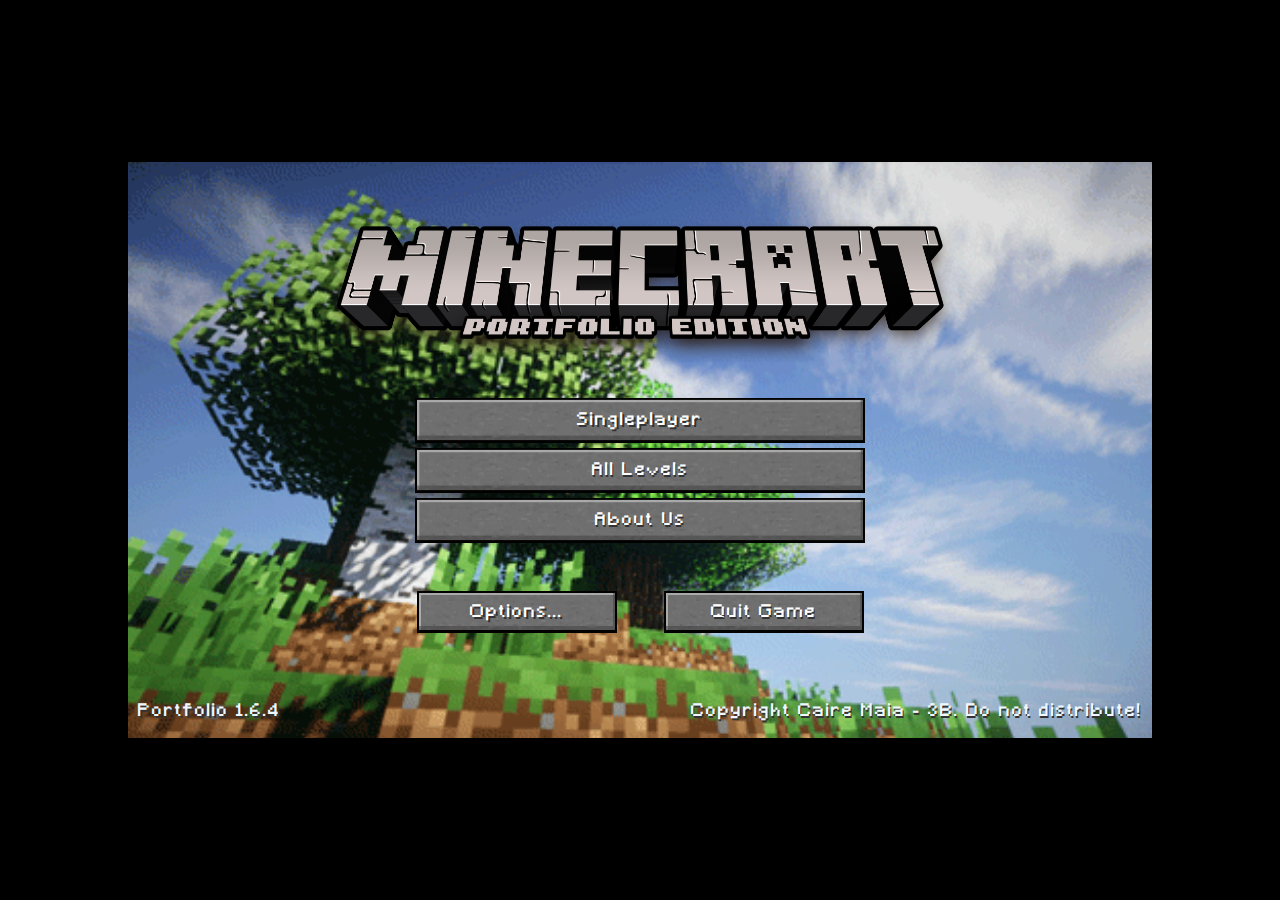
<file: index.html>
<!DOCTYPE html>
<html lang="pt-br">
<head>
    <meta charset="UTF-8">
    <meta http-equiv="X-UA-Compatible" content="IE=edge">
    <meta name="viewport" content="width=device-width, initial-scale=1.0">
    <link rel="stylesheet" href="style.css">
    <title>Portcraft</title>
</head>
<body>
    <div class="canvas">
        <header>
            <img src="./img/Logo.png" alt="">
        </header>
        <div class="botoes_1">
            <div class="grande">
                <a class ="button" href="./Levels/House/index.html">Singleplayer</a>
            </div>
            <div class="grande">
                <a class ="button" href="">All Levels</a>
            </div>
            <div class="grande">
                <a class ="button" href="">About Us</a>
            </div>
        </div>

        <div class="botoes_2">
            <div class="pequeno">
                <a href="" class="button">Options...</a>
            </div>
            <div class="pequeno">
                <a href="" class="button"  onclick="fecharPagina()">Quit Game</a>
            </div>
        </div>
        <footer>
            <p>Portfolio 1.6.4</p>
            <p>Copyright Caire Maia - 3B. Do not distribute!</p>
        </footer>
    </div>
</body>
</html>

<script>
    function fecharPagina() {
        window.close();
    }
</script>
</file>
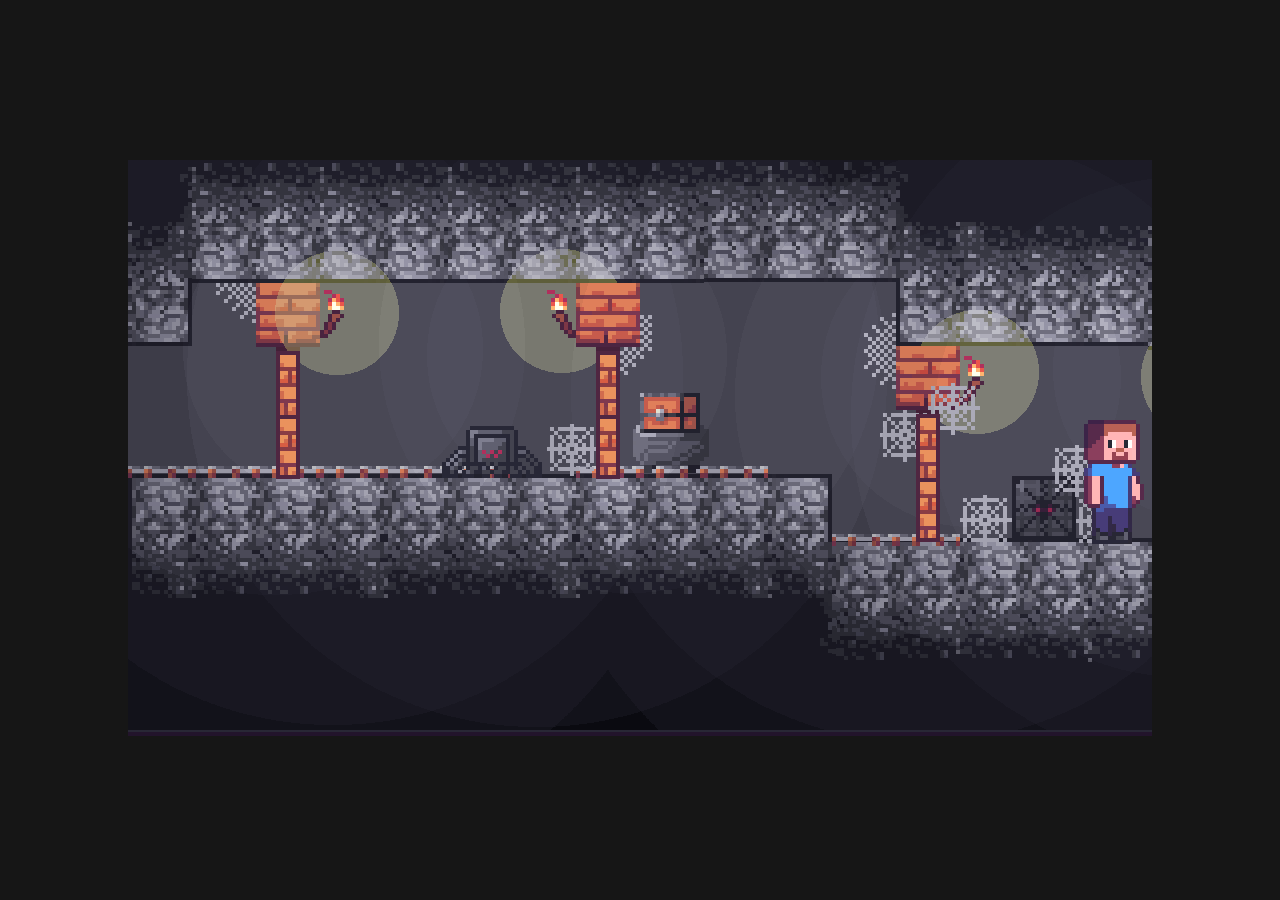
<file: Levels/Cavern/index.html>
<!DOCTYPE html>
<html lang="en">
<head>
    <meta charset="UTF-8">
    <meta http-equiv="X-UA-Compatible" content="IE=edge">
    <meta name="viewport" content="width=device-width, initial-scale=1.0">
    <title>Portcraft</title>
    <link rel="stylesheet" href="style.css">
</head>
<body>
  <div id="overlayTalk" class="overlayTalk">
    <div id="talk" class="talk">
      <div class="buttonTalk closeButtonTalk">
        <button id="closeButton" class="closeButton">Fechar</button>
      </div>
      <div class="buttonTalk nextButtonTalk">
        <button id="nextButton" class="nextButton">Proximo</button>
      </div>
      <div id="linkButtons1"class="buttonTalk linkButton">
        <button id="linkButton1" class="linkButton">Acessar</button>
      </div>
      <div id="linkButtons2"class="buttonTalk linkButton">
        <button id="linkButton2" class="linkButton">Acessar</button>
      </div>
    </div>
  </div>
</body>
</html>

<div>
    <canvas></canvas>
</div>

<script
  src="https://cdnjs.cloudflare.com/ajax/libs/gsap/3.11.1/gsap.min.js"
  integrity="sha512-Mf/xUqfWvDIr+1B6zfnIDIiG7XHzyP/guXUWgV6PgaQoIFeXkJQR5XWh9fqAiCiRCpemabt3naV4jhDWVnuYDQ=="
  crossorigin="anonymous"
  referrerpolicy="no-referrer"
></script>

<script src="./js/utils.js"></script>
<script src="./js/classes/CollisionBlock.js"></script>
<script src="./js/classes/Sprite.js"></script>
<script src="./js/classes/Player.js"></script>
<script src="./js/data/collision.js"></script>
<script src="index.js"></script>
</file>
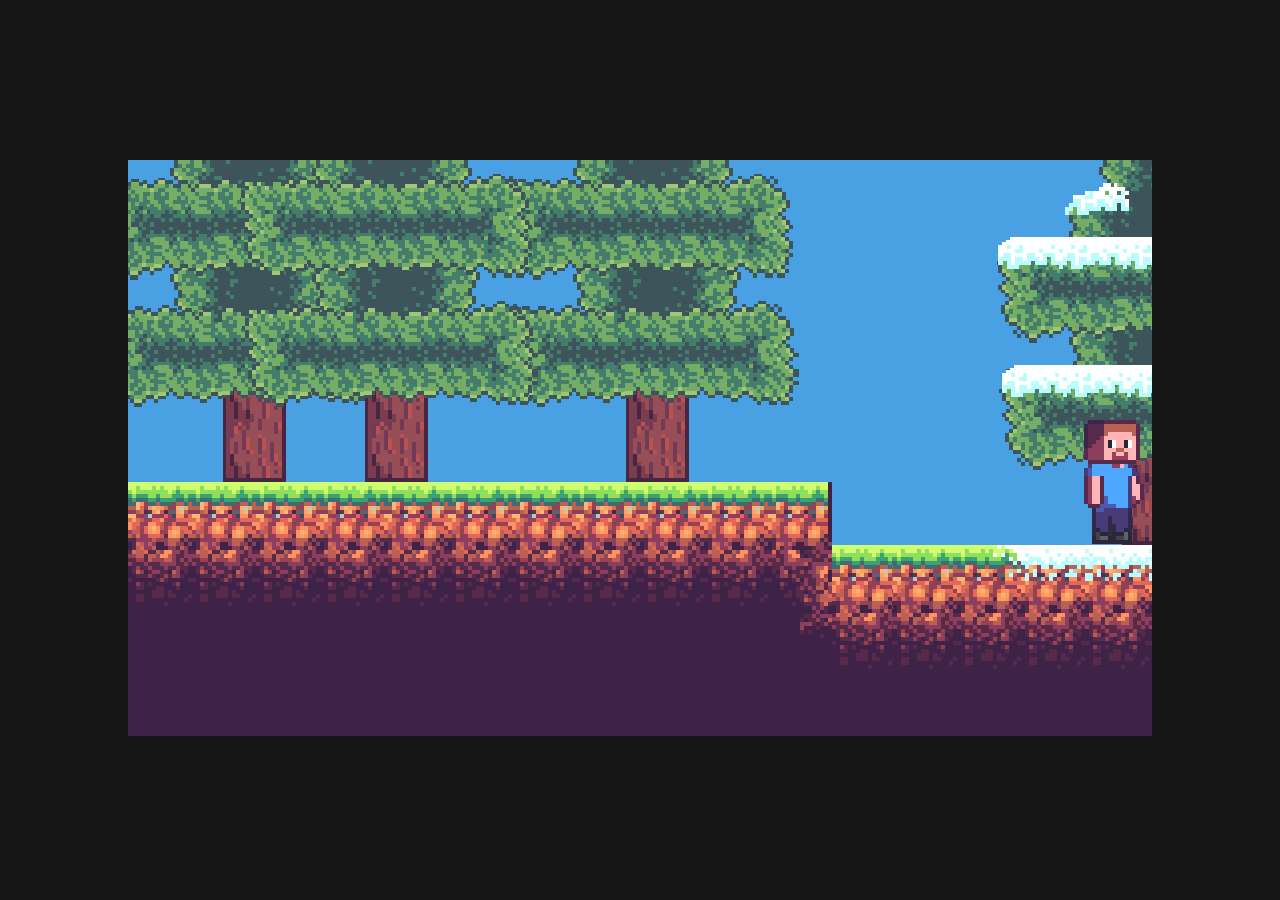
<file: Levels/ForestFifth/index.html>
<!DOCTYPE html>
<html lang="en">
<head>
    <meta charset="UTF-8">
    <meta http-equiv="X-UA-Compatible" content="IE=edge">
    <meta name="viewport" content="width=device-width, initial-scale=1.0">
    <title>Portcraft</title>
    <link rel="stylesheet" href="style.css">
</head>
<body>
</body>
</html>

<div>
    <canvas></canvas>
</div>

<script
  src="https://cdnjs.cloudflare.com/ajax/libs/gsap/3.11.1/gsap.min.js"
  integrity="sha512-Mf/xUqfWvDIr+1B6zfnIDIiG7XHzyP/guXUWgV6PgaQoIFeXkJQR5XWh9fqAiCiRCpemabt3naV4jhDWVnuYDQ=="
  crossorigin="anonymous"
  referrerpolicy="no-referrer"
></script>

<script src="./js/utils.js"></script>
<script src="./js/classes/CollisionBlock.js"></script>
<script src="./js/classes/Sprite.js"></script>
<script src="./js/classes/Player.js"></script>
<script src="./js/data/collision.js"></script>
<script src="index.js"></script>
</file>
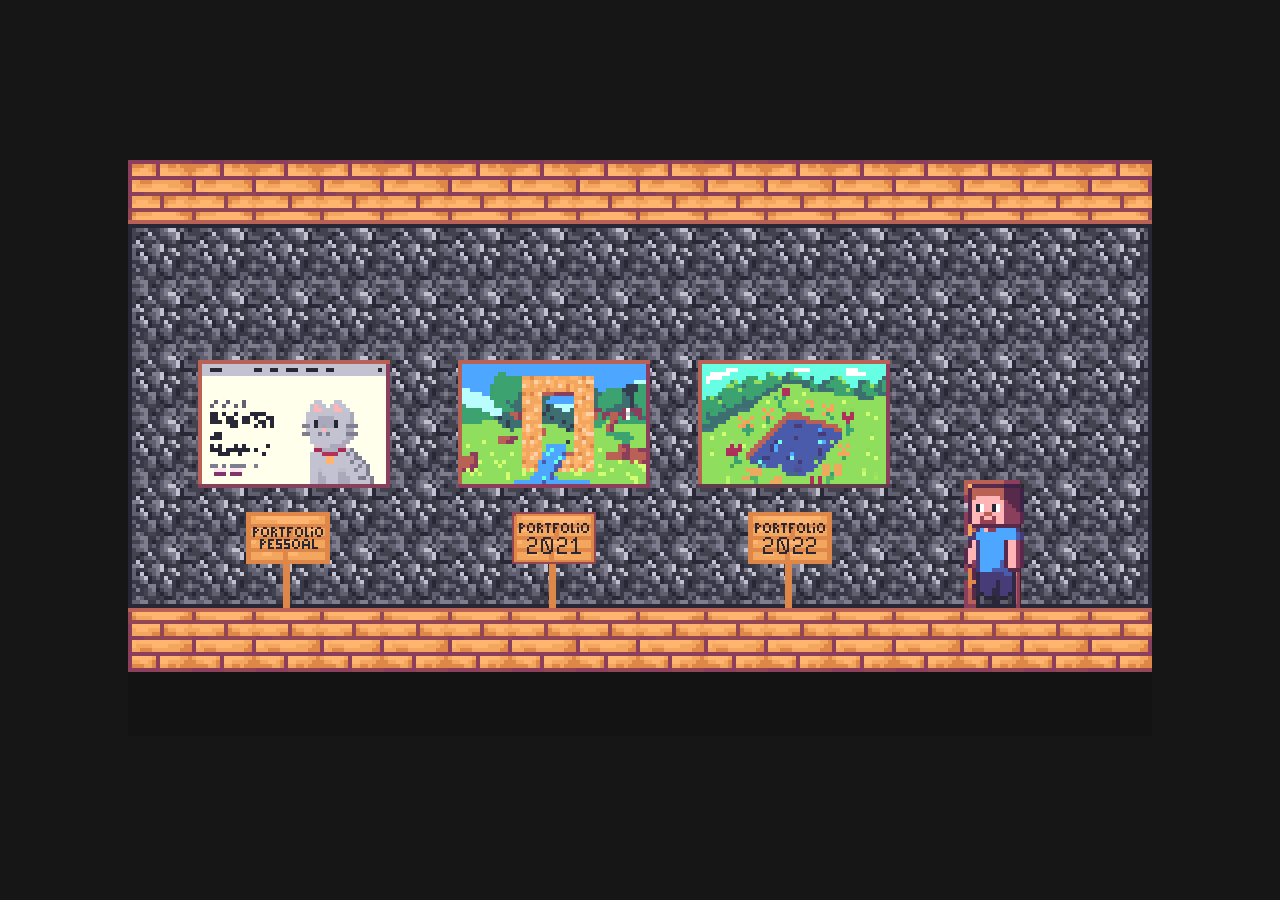
<file: Levels/HousePortfolio/index.html>
<!DOCTYPE html>
<html lang="pt-br">
  <head>
    <meta charset="UTF-8" />
    <meta http-equiv="X-UA-Compatible" content="IE=edge" />
    <meta name="viewport" content="width=device-width, initial-scale=1.0" />
    <title>Portcraft</title>
    <link rel="stylesheet" href="style.css" />
  </head>
  <body>

    <div id="overlayTalk" class="overlayTalk">
      <div id="talk" class="talk">
        <div class="buttonTalk closeButtonTalk">
          <button id="closeButton" class="closeButton">Fechar</button>
        </div>
        <div class="buttonTalk nextButtonTalk">
          <button id="nextButton" class="nextButton">Proximo</button>
        </div>
      </div>
    </div>
     
  </body>
</html>

<div>
  <canvas></canvas>
</div>

<!-- Black Transition -->
<script
  src="https://cdnjs.cloudflare.com/ajax/libs/gsap/3.11.1/gsap.min.js"
  integrity="sha512-Mf/xUqfWvDIr+1B6zfnIDIiG7XHzyP/guXUWgV6PgaQoIFeXkJQR5XWh9fqAiCiRCpemabt3naV4jhDWVnuYDQ=="
  crossorigin="anonymous"
  referrerpolicy="no-referrer"
></script>

<script src="./js/utils.js"></script>
<script src="./js/alert.js"></script>
<script src="./js/classes/CollisionBlock.js"></script>
<script src="./js/classes/Sprite.js"></script>
<script src="./js/classes/Player.js"></script>
<script src="./js/data/collision.js"></script>
<script src="index.js"></script>
</file>
<file: style.css>
@font-face {
    font-family: 'Mine';
    src: url(./img/Minecraft.ttf)
}

body {
    background-color: black;
    display: flex;

}

.canvas {
    background-color: aliceblue;
    width: 1024px;
    height: 576px;
    position: fixed;
    top: 50%;
    left: 50%;
    transform: translate(-50%, -50%);
    background-image: url(./img/Background1.gif);
    background-repeat: no-repeat;
    background-size: cover;
    display: flex;
    flex-direction: column;
    justify-content: center;
    align-items: center;
    align-content: center;


}

header img {
    width: 48rem;
    height: 10rem;
    object-fit: cover;
    margin-top: 2.5rem;
    margin-bottom: 2rem;
}

.botoes_1{
    gap: 5px;
    display: grid;
    margin-bottom: 3rem;
}

.grande{
    background-image: url(./img/BigRet.png);
    background-size: contain;
    height: 45px;
    width: 450px;
    display: flex;
    align-items: center;
    justify-content: center;

    
}

.grande:hover{
    background-image: url(./img/BigRetClick.png);
    
}

.grande .button:hover{
    color: rgb(240, 240, 113)
}

.button {
    font-size: 17px;
    letter-spacing: 2px;
    text-shadow:  0.1em 0.1em #333;
    font-family: 'Mine';    
    text-decoration: none;
    color:white;
    display: flex;
    justify-content: center;
    align-items: center;
    width: 100%;
    height: 100%;

}

.botoes_2{
    display: grid;
    grid-template-columns: 1fr 1fr;
    justify-items: center;
    gap: 47px;
}

.pequeno{
    background-image: url(./img/SmallRet.png);
    background-size: contain;
    height: 42px;
    width: 200px;
    display: flex;
    align-items: center;
    justify-content: center;
}

.pequeno :hover{
    background-image: url(./img/SmallRetClick.png);
    background-size:contain ;
    color: rgb(240, 240, 113)
}

a:visited{
    text-decoration: none;
    color:white
}

footer{
    font-size: 17px;
    letter-spacing: 2px;
    text-shadow:  0.1em 0.1em #333;
    font-family: 'Mine';    
    color: aliceblue;
    display: flex;
    width: 98%;
    height: 100%;
    justify-content: space-between;
    align-items: end;
}
</file>
<file: Levels/Cavern/style.css>
@font-face {
    font-family: 'Mine';
    src: url(../../img/Minecraft.ttf)
  }
  
  body{
    background: rgb(22, 22, 22);
  
  }
  
  div{
    position: fixed;
    top: 50%;
    left: 50%;
    transform: translate(-50%, -50%);
  }
  
  .overlay {
    background-color: rgba(0, 0, 0, 0.8);
    justify-content: center;
    align-items: center;
    position: fixed; 
    width: 100%;
    height: 100%;
  }
  
  .popup {
    background-image:url(./img/Tutorial/Tutorial\ V2.png);
    background-size: contain;
    background-repeat: no-repeat;
    padding: 20px;
    width: 450px;
    height: 400px;
    position: absolute;
  }
  
  .popup button{
    position: relative;
    top: 0;
    right: 0;
    width: 1024px;
    height: 576px;
    background-color: #c29b6000;
  }
  
  button:hover{
    cursor: pointer;
  }
  
  
  .overlayTalk{
      display: none;
      background-color: rgba(0, 0, 0, 0.8);
      justify-content: center;
      align-items: center;
      position: fixed;
      top: 22.2rem;
      width: 1024px;
      height: 576px;
      z-index: 9999;
   }
  
   .talk {
    background-size: contain;
    background-repeat: no-repeat;
    width: 1024px;
    height: 576px;
    position: absolute;
    display: none;
  }
  
  .buttonTalk{
  position: absolute;
  top: 28rem;
  left: 17.8rem;
  width: 12rem;
  height: 2.5rem;
  border: #000000 2px solid;
  }
  
  .buttonTalk button{
  width: 100%;
  height: 100%;
  background-color: #c6c6c6;
  border-top: #ffffff 3px solid;
  border-left: #ffffff 3px solid;
  border-bottom: #535353 3px solid;
  border-right: #535353 3px solid;
  font-family: 'Mine';
  font-size: 20px;
  color: #292929;
  }
  
  .buttonTalk button:hover{
  background-color: #f7f7f7;
  color: #070707;
  }
  
  .nextButtonTalk{
  left: 32rem
  }
  
  .linkButton{
  left: 46rem;
  display: none;
  }
  
  .linkButtons{
  display: none;
  }
</file>
<file: Levels/ForestFifth/style.css>
body{
    background: rgb(22, 22, 22);

}

div{
    position: fixed;
    top: 50%;
    left: 50%;
    transform: translate(-50%, -50%);
}
</file>
<file: Levels/HousePortfolio/style.css>
@font-face {
    font-family: 'Mine';
    src: url(../../img/Minecraft.ttf)
}

body{
    background: rgb(22, 22, 22);
}

div{
    position: fixed;
    top: 50%;
    left: 50%;
    transform: translate(-50%, -50%);
}

.overlay {
    background-color: rgba(0, 0, 0, 0.8);
    justify-content: center;
    align-items: center;
    position: fixed;
    top: 100;
    left: 100;  
    width: 100%;
    height: 100%;
    z-index: 9999;
  }



  .popup button{
    position: relative;
    top: 0;
    right: 0;
    width: 1024px;
    height: 576px;
    background-color: #c29b6000;
  }

  button:hover{
    cursor: pointer;
  }


.overlayTalk{
      display: none;
      background-color: rgba(0, 0, 0, 0.8);
      justify-content: center;
      align-items: center;
      position: fixed;
      top: 100;
      left: 100;
      width: 1024px;
      height: 576px;
      z-index: 9999;
   }

   .talk {
    background-size: contain;
    background-repeat: no-repeat;
    width: 1024px;
    height: 576px;
    position: absolute;
    display: none;
  }

.buttonTalk{
  position: absolute;
  top: 28rem;
  left: 18.8rem;
  width: 16rem;
  height: 2.5rem;
  border: #000000 2px solid;
}

.buttonTalk button{
  width: 100%;
  height: 100%;
  background-color: #c6c6c6;
  border-top: #ffffff 3px solid;
  border-left: #ffffff 3px solid;
  border-bottom: #535353 3px solid;
  border-right: #535353 3px solid;
  font-family: 'Mine';
  font-size: 20px;
  color: #292929;
}

.buttonTalk button:hover{
  background-color: #f7f7f7;
  color: #070707;
}

.nextButtonTalk{
  left: 36rem
}
</file>
